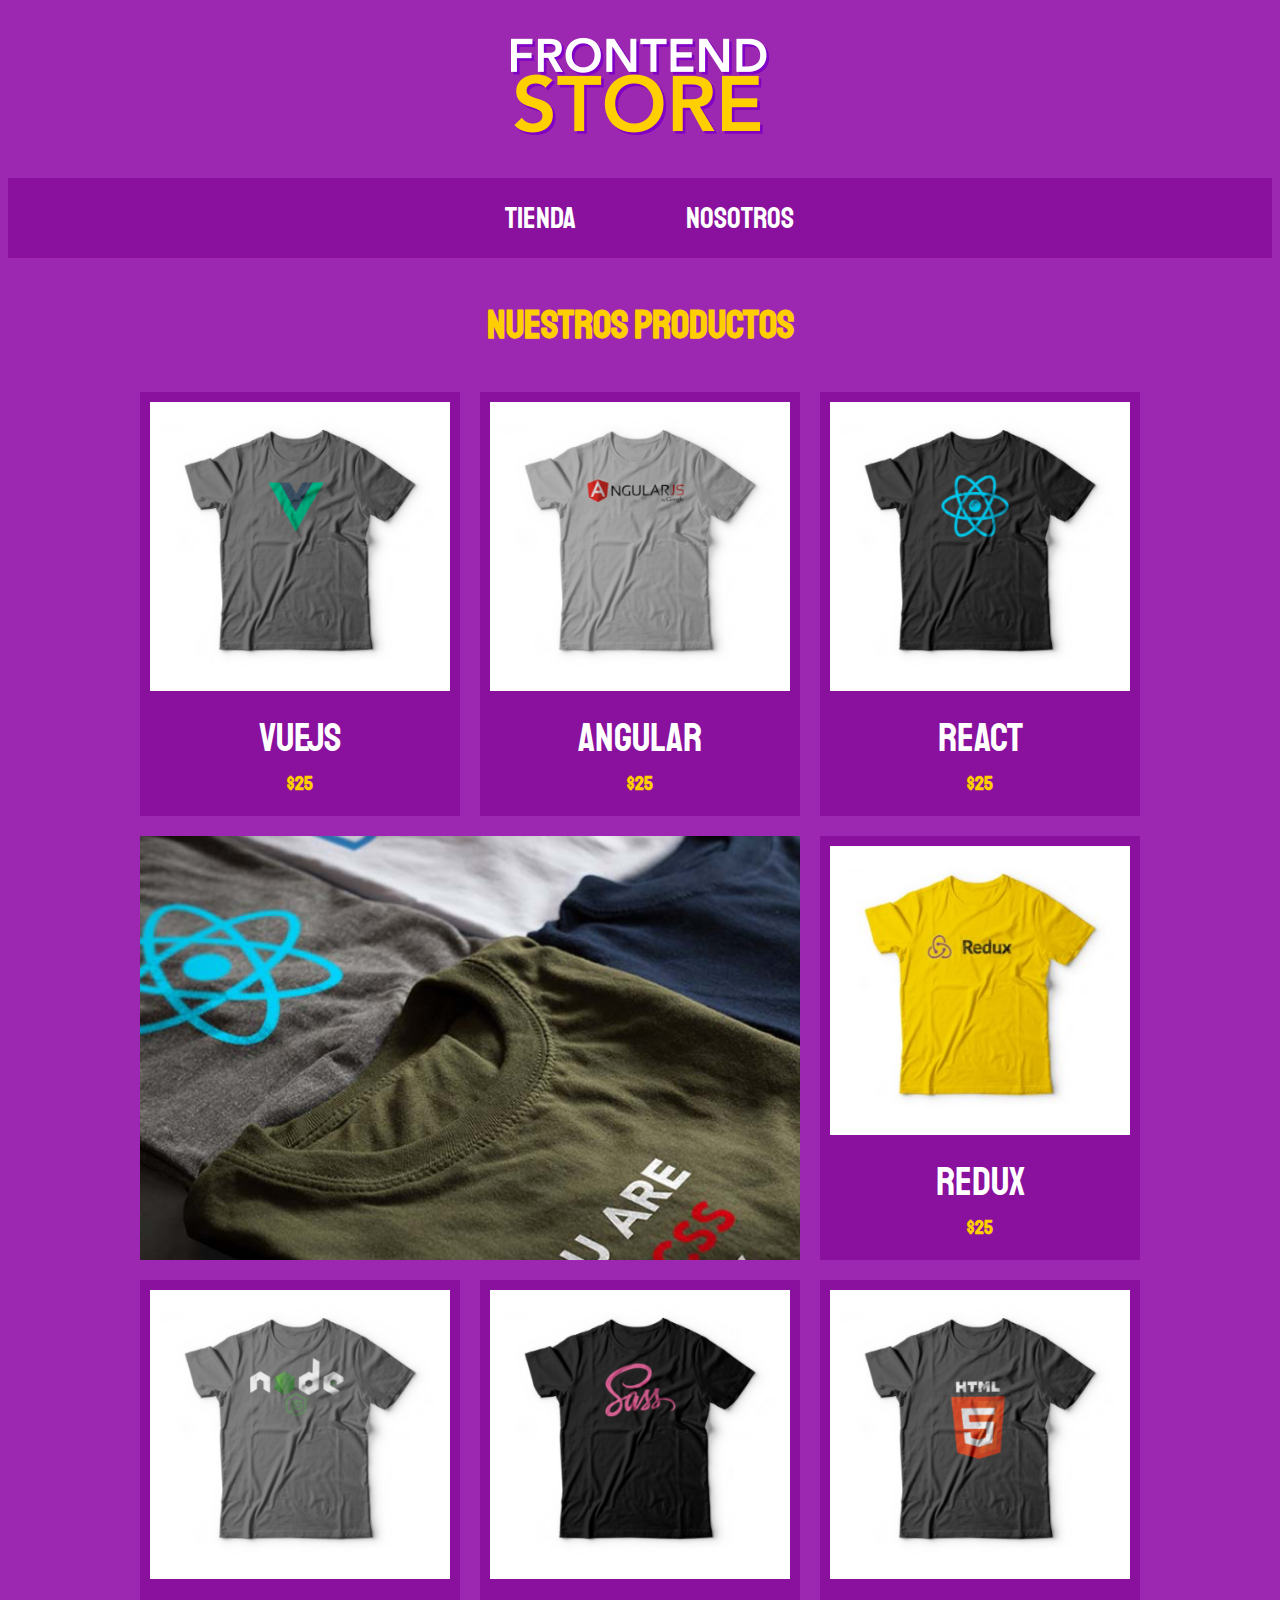
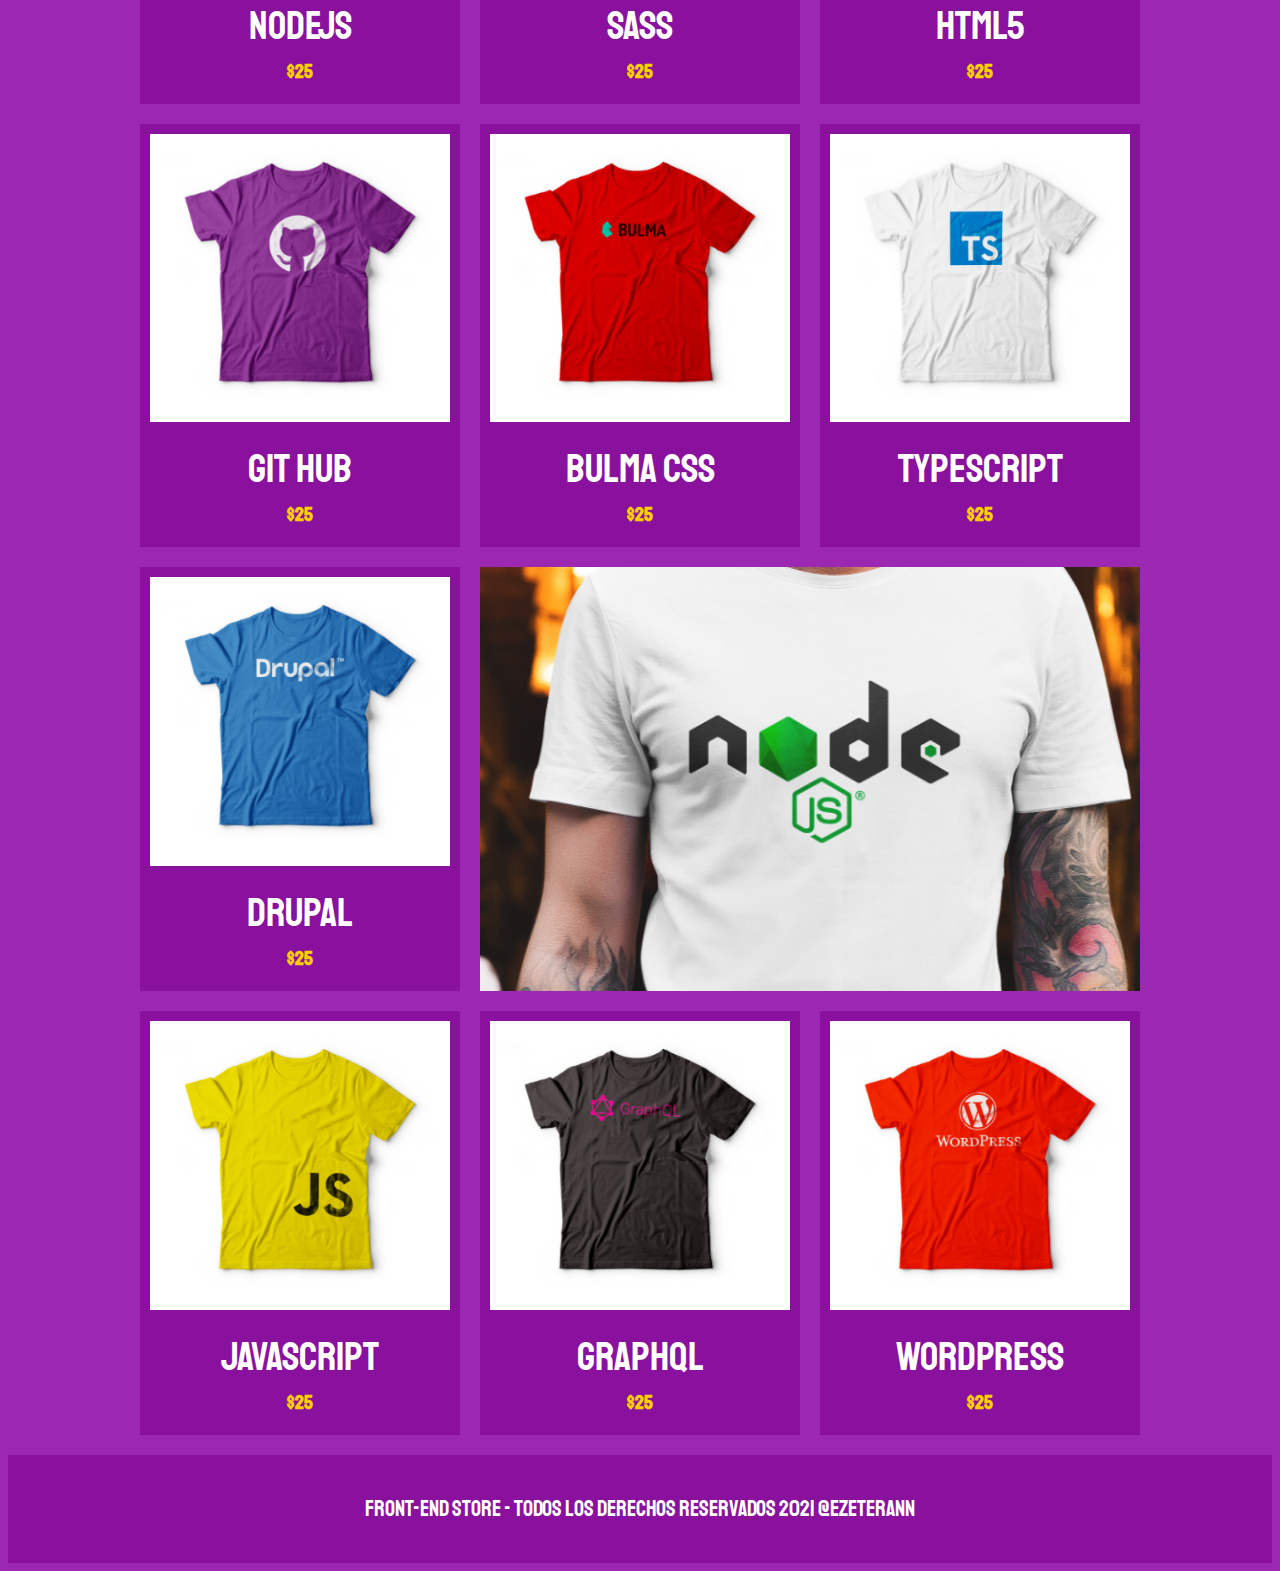
<file: index.html>
<!DOCTYPE html>
<html lang="en">
<head>
    <meta charset="UTF-8">
    <meta http-equiv="X-UA-Compatible" content="IE=edge">
    <meta name="viewport" content="width=device-width, initial-scale=1.0">
    <title>Front End Store - CSS Grid</title>
    
    <link rel="stylesheet" href="https://necolas.github.io/normalize.css/8.0.1/normalize.css">
    <link rel="stylesheet" href="css/styles.css">
    <link rel="preconnect" href="https://fonts.googleapis.com">
    <link rel="preconnect" href="https://fonts.gstatic.com" crossorigin>
    <link href="https://fonts.googleapis.com/css2?family=Open+Sans:wght@300&family=Staatliches&display=swap" rel="stylesheet">

</head>
<body>
    <header class="header">
        <a href="index.html"><img src="img/logo.png" alt="Logotipo"></a>
    </header>
    
    <div class="barra">
        <nav class="nav">
            <a href="index.html">Tienda</a>
            <a href="nosotros.html">Nosotros</a>
            
        </nav>
    </div>
    <main>
        <h1>Nuestros Productos</h1>

        <div class="lista-productos contenedor">

            <a href="producto.html">
                <div class="producto">
                    <img src="img/1.jpg" alt="producto">
                    <div class="contenido-producto">
                        <p class="titulo">VueJs</p>
                        <p class="precio">$25</p>
                    </div><!--.contenido-producto-->
                </div><!--.producto-->
            </a>

            <a href="producto.html">
                <div class="producto">
                    <img src="img/2.jpg" alt="producto">
                    <div class="contenido-producto">
                        <p class="titulo">Angular</p>
                        <p class="precio">$25</p>
                    </div><!--.contenido-producto-->
                </div><!--.producto-->
            </a>

            <a href="producto.html">
                <div class="producto">
                    <img src="img/3.jpg" alt="producto">
                    <div class="contenido-producto">
                        <p class="titulo">React</p>
                        <p class="precio">$25</p>
                    </div><!--.contenido-producto-->
                </div><!--.producto-->
            </a>

            <a href="producto.html">
                <div class="producto">
                    <img src="img/4.jpg" alt="producto">
                    <div class="contenido-producto">
                        <p class="titulo">Redux</p>
                        <p class="precio">$25</p>
                    </div><!--.contenido-producto-->
                </div><!--.producto-->
            </a>

            <a href="producto.html">
                <div class="producto">
                    <img src="img/5.jpg" alt="producto">
                    <div class="contenido-producto">
                        <p class="titulo">NodeJs</p>
                        <p class="precio">$25</p>
                    </div><!--.contenido-producto-->
                </div><!--.producto-->
            </a>

            <a href="producto.html">
                <div class="producto">
                    <img src="img/6.jpg" alt="producto">
                    <div class="contenido-producto">
                        <p class="titulo">Sass</p>
                        <p class="precio">$25</p>
                    </div><!--.contenido-producto-->
                </div><!--.producto-->
            </a>

            <a href="producto.html">
                <div class="producto">
                    <img src="img/7.jpg" alt="producto">
                    <div class="contenido-producto">
                        <p class="titulo">html5</p>
                        <p class="precio">$25</p>
                    </div><!--.contenido-producto-->
                </div><!--.producto-->
            </a>

            <a href="producto.html">
                <div class="producto">
                    <img src="img/8.jpg" alt="producto">
                    <div class="contenido-producto">
                        <p class="titulo">Git Hub</p>
                        <p class="precio">$25</p>
                    </div><!--.contenido-producto-->
                </div><!--.producto-->
            </a>

            <a href="producto.html">
                <div class="producto">
                    <img src="img/9.jpg" alt="producto">
                    <div class="contenido-producto">
                        <p class="titulo">Bulma css</p>
                        <p class="precio">$25</p>
                    </div><!--.contenido-producto-->
                </div><!--.producto-->
            </a>

            <a href="producto.html">
                <div class="producto">
                    <img src="img/10.jpg" alt="producto">
                    <div class="contenido-producto">
                        <p class="titulo">TypeScript</p>
                        <p class="precio">$25</p>
                    </div><!--.contenido-producto-->
                </div><!--.producto-->
            </a>

            <a href="producto.html">
                <div class="producto">
                    <img src="img/11.jpg" alt="producto">
                    <div class="contenido-producto">
                        <p class="titulo">Drupal</p>
                        <p class="precio">$25</p>
                    </div><!--.contenido-producto-->
                </div><!--.producto-->
            </a>

            <a href="producto.html">
                <div class="producto">
                    <img src="img/12.jpg" alt="producto">
                    <div class="contenido-producto">
                        <p class="titulo">JavaScript</p>
                        <p class="precio">$25</p>
                    </div><!--.contenido-producto-->
                </div><!--.producto-->
            </a>

            <a href="producto.html">
                <div class="producto">
                    <img src="img/13.jpg" alt="producto">
                    <div class="contenido-producto">
                        <p class="titulo">GraphQL</p>
                        <p class="precio">$25</p>
                    </div><!--.contenido-producto-->
                </div><!--.producto-->
            </a>

            <a href="producto.html">
                <div class="producto">
                    <img src="img/14.jpg" alt="producto">
                    <div class="contenido-producto">
                        <p class="titulo">WordPress</p>
                        <p class="precio">$25</p>
                    </div><!--.contenido-producto-->
                </div><!--.producto-->
            </a>

            <div class="grafico grafico-1"></div>
            <div class="grafico grafico-2"></div>
        </div><!--.lista-productos-->
    </main>

    <footer class="footer">
        <p class="copyright">
            Front-End Store - todos los derechos reservados 2021 @ezeterann
        </p>
    </footer>
</body>
</html>
</file>
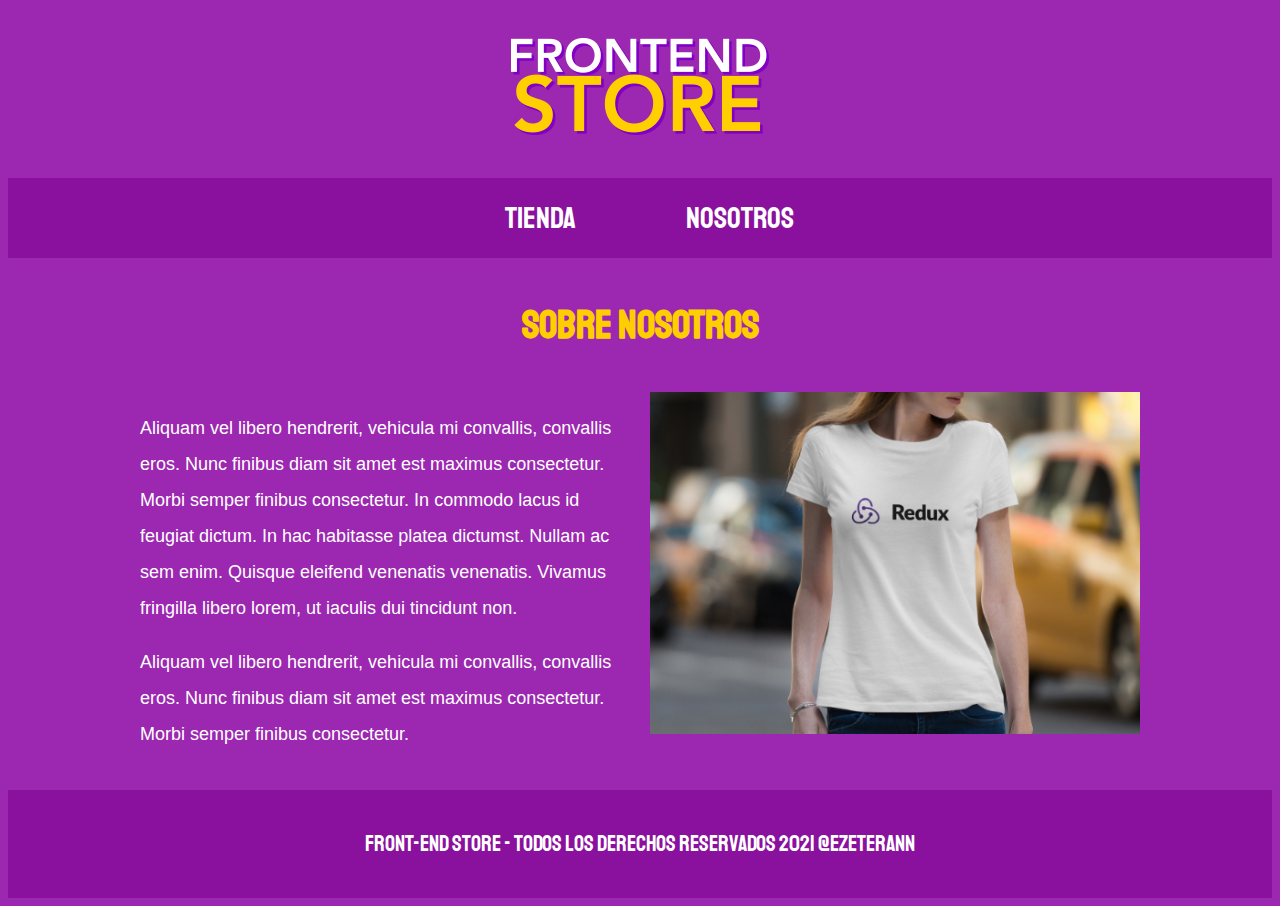
<file: nosotros.html>
<!DOCTYPE html>
<html lang="en">
<head>
    <meta charset="UTF-8">
    <meta name="viewport" content="width=device-width, initial-scale=1.0">
    <meta http-equiv="X-UA-Compatible" content="ie=edge">
    <title>Front End Store - CSS Grid</title>
    <link rel="stylesheet" href="https://necolas.github.io/normalize.css/8.0.1/normalize.css">
    <link rel="stylesheet" href="css/styles.css">
    <link rel="preconnect" href="https://fonts.googleapis.com">
    <link rel="preconnect" href="https://fonts.gstatic.com" crossorigin>
    <link href="https://fonts.googleapis.com/css2?family=Open+Sans:wght@300&family=Staatliches&display=swap" rel="stylesheet">
</head>
<body>

    <header class="header">
        <a href="index.html"><img src="img/logo.png" alt="Logotipo"></a>
    </header>
    <div class="barra">
        <nav class="nav">
            <a href="index.html">Tienda</a>
            <a href="nosotros.html">Nosotros</a>
            
        </nav>
    </div><!-- /.barra -->

    <main class="contenedor">
        <h1>Sobre Nosotros</h1>
        <div class="contenedor-informacion">
            <div class="texto-nosotros">
                <p>Aliquam vel libero hendrerit, vehicula mi convallis, convallis eros. Nunc finibus diam sit amet est maximus consectetur. Morbi semper finibus consectetur. In commodo lacus id feugiat dictum. In hac habitasse platea dictumst. Nullam ac sem enim. Quisque eleifend venenatis venenatis. Vivamus fringilla libero lorem, ut iaculis dui tincidunt non.</p>
                <p>Aliquam vel libero hendrerit, vehicula mi convallis, convallis eros. Nunc finibus diam sit amet est maximus consectetur. Morbi semper finibus consectetur.</p>
            </div><!-- /.texto-nosotros -->
            <img src="img/nosotros.jpg" alt="Imagen Nosotros">
        </div><!-- /.contenedor-informacion -->
    </main>

    <footer class="footer">
        <p class="copyright">
            Front-End Store - todos los derechos reservados 2021 @ezeterann
        </p>
    </footer>
</body>
</html>
</file>
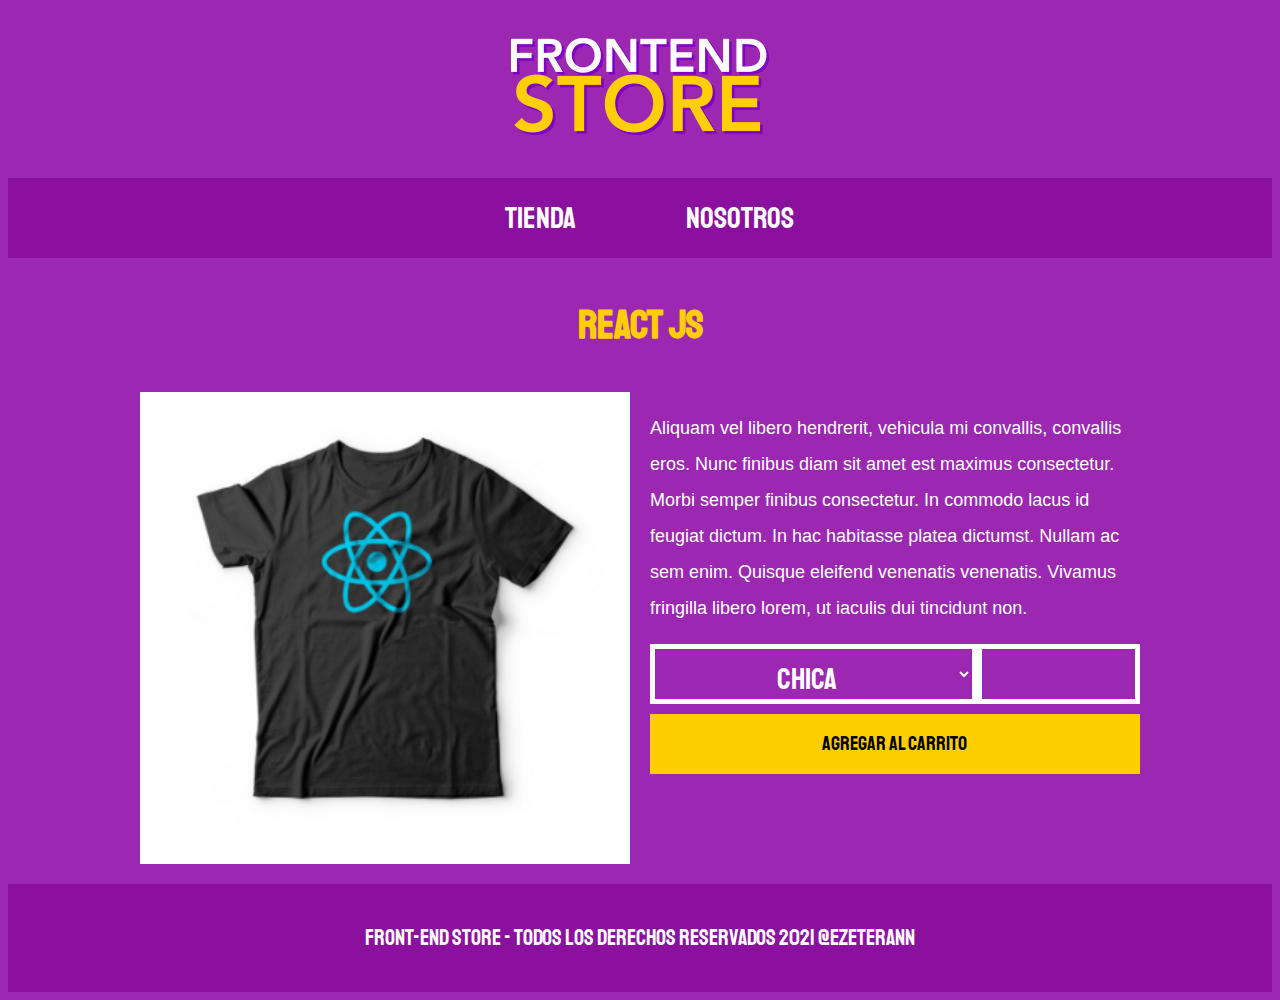
<file: producto.html>
<!DOCTYPE html>
<html lang="en">
<head>
    <meta charset="UTF-8">
    <meta name="viewport" content="width=device-width, initial-scale=1.0">
    <meta http-equiv="X-UA-Compatible" content="ie=edge">
    <title>Front End Store - CSS Grid</title>
    <link rel="stylesheet" href="https://necolas.github.io/normalize.css/8.0.1/normalize.css">
    <link rel="stylesheet" href="css/styles.css">
    <link rel="preconnect" href="https://fonts.googleapis.com">
    <link rel="preconnect" href="https://fonts.gstatic.com" crossorigin>
    <link href="https://fonts.googleapis.com/css2?family=Open+Sans:wght@300&family=Staatliches&display=swap" rel="stylesheet">
</head>
<body class="footer-fijo">

    <header class="header">
        <a href="index.html"><img src="img/logo.png" alt="Logotipo"></a>
    </header>
    <div class="barra">
        <nav class="nav">
            <a href="index.html">Tienda</a>
            <a href="nosotros.html">Nosotros</a>
            
        </nav>
    </div><!-- /.barra -->

    <main class="contenedor">
        <h1>React JS</h1>
        <div class="contenedor-informacion">

            <img src="img/3.jpg" alt="Imagen Producto" class="imagen-producto">

            <div class="contenido">
                <p>Aliquam vel libero hendrerit, vehicula mi convallis, convallis eros. Nunc finibus diam sit amet est maximus consectetur. Morbi semper finibus consectetur. In commodo lacus id feugiat dictum. In hac habitasse platea dictumst. Nullam ac sem enim. Quisque eleifend venenatis venenatis. Vivamus fringilla libero lorem, ut iaculis dui tincidunt non.</p>
                
                <form class="formulario-pedido">
                    <select name="" id="" class="talla campo">
                        <option value="C">Chica</option>
                        <option value="M">Mediana</option>
                        <option value="G">Grande</option>
                    </select>
                    <input type="number" min="1" class="cantidad campo">
                    <input type="submit" class="boton" value="Agregar al Carrito">
                </form>
            </div><!-- /.texto-nosotros -->
            
        </div><!-- /.contenedor-informacion -->
    </main>

    <footer class="footer">
        <p class="copyright">
            Front-End Store - todos los derechos reservados 2021 @ezeterann
        </p>
    </footer>
</body>
</html>
</file>
<file: css/styles.css>
:root {
    --fuentePrincipal:'Staatliches', cursive;
    --primario: #9c27b0;
    --primarioOscuro: #89119d;
    --secundario: #ffce00;
}
html {
    box-sizing: border-box;
    font-size: 62.5%;
}
  *, *:before, *:after {
    box-sizing: inherit;
}
h1{
    color:var(--secundario);
    text-align:center;
    font-size:4rem;
    font-family:var(--fuentePrincipal);
}
p{
    font-size:1.8rem;
    font-family: Arial, Helvetica, sans-serif;
    color: #ffffff;
}
body{
    background-color: var(--primario);
    line-height: 2;
    font-size: 2rem;
}
body.footer-fijo {
    display: flex;
    flex-direction: column;
    min-height: 100vh;
}
body.footer-fijo main{
    flex: 1;
}

img{
    max-width: 100%;
}
a{
    text-decoration: none;
}
.header{
    display:grid;
    justify-content: center;
    padding: 3rem 0;
}
.contenedor{
    max-width: 100rem;
    width: 95%;
    margin: 0 auto;
}
.barra {
    background-color: var(--primarioOscuro);
    padding: 1rem 0;
}
.barra .nav {
    display: grid;
    grid-template-columns: 20rem 20rem;
    justify-content: center;
}
.barra .nav  a{
    font-family: var(--fuentePrincipal);
    font-size: 3rem;
    text-align: center;
    color: #ffffff;
    text-decoration: none;
}
.barra .nav  a:hover{
    color: var(--secundario);
}
.lista-productos{
    display:grid;
    grid-template-columns: repeat(2, 1fr);
    grid-gap: 2rem;
}
@media (min-width: 768px) {
    .lista-productos{
        grid-template-columns: repeat(3, 1fr);
    }
}
.producto{
    background-color: var(--primarioOscuro);
    padding: 1rem;
}
.contenido-producto p{
    font-family: var(--fuentePrincipal);
    color: #ffffff;
    text-align: center;
    margin: 1rem 0;
    line-height: 1.2;
}
.contenido-producto .titulo{
    font-size: 4rem;
}
.contenido-producto .precio{
    font-size: 2rem;
    font-weight: bold;
    color: var(--secundario);
}

.grafico{
    min-height: 30rem;
    grid-column: 1/3;
    background-size: cover;
    background-position: center center;
}
.grafico-1{
    background-image:url(../img/grafico1.jpg);
    grid-row: 2/3;
}
.grafico-2{
    background-image: url(../img/grafico2.jpg);
    grid-row: 8/9;
}
@media (min-width: 768px) {
    .grafico-2{
        grid-row: 5/6;
        grid-column: 2/4;
    }
}
.contenedor-informacion{
    display: grid;
    grid-template-columns: repeat(auto-fit, minmax(30rem, 1fr));
    grid-column-gap: 2rem;
}
.imagen-producto{
    width: 100%;
}
.footer{
    background-color: var(--primarioOscuro);
    padding: 1rem 0;
    margin-top: 2rem;
}
.copyright{
    font-family: var(--fuentePrincipal);
    font-size: 2.2rem;
    color: #ffffff;
    text-align: center;
}
.formulario-pedido{
    display:grid;
    grid-template-columns: repeat(3, 1fr);
    grid-template-rows: repeat(2,  6rem);
    grid-row-gap: 1rem;
}
.campo{
    background-color: transparent;
    border: .5rem solid #ffffff;
    font-family: var(--fuentePrincipal);
    font-size: 3rem;
    padding: 1rem;
    width: 100%;
    color:#ffffff;
    text-align: center;
}
.talla{
    -webkit-border-radius: 0;
    grid-column: 1/3;
}
.boton{
    background-color: var(--secundario);
    font-size: 2rem;
    font-family: var(--fuentePrincipal);
    border:none;
    transition: background-color .3s ease;
    grid-column: 1/4;
}
.boton:hover{
    cursor: pointer;
    background-color: rgb(233, 187, 2);
}
</file>
